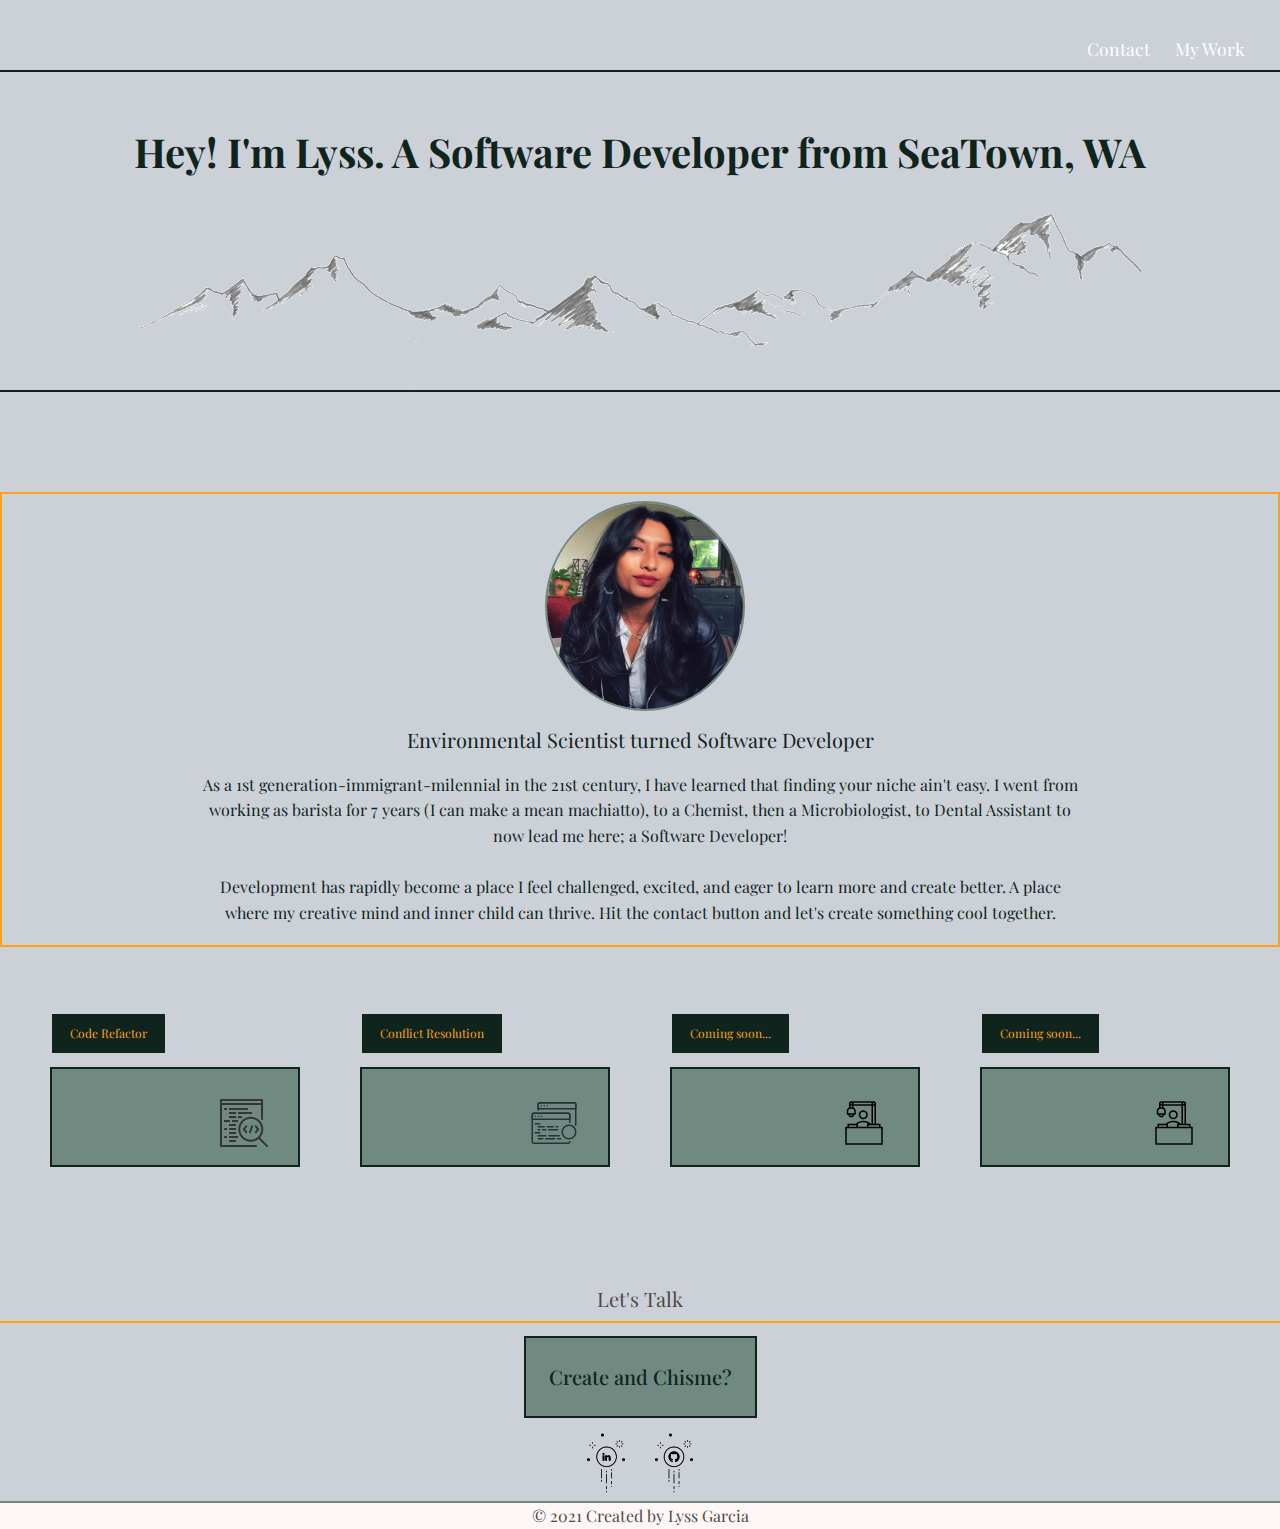
<file: index.html>
<!DOCTYPE html>
<html lang="en-US">

<head>
    <meta charset="UTF-8">
    <meta name="viewport" content="width=device-width, initial-scale=1.0">
    <link rel="stylesheet" href="assets\css\style.css" />
    <title>Lyss Garcia Portfolio</title>

</head>

<body>

    <header>

        <!--Navbar-->

        <nav class="nav">
            <ul>
                <li>
                    <a class="link-flash" href="#my-work">My Work</a>
                </li>
                <li>
                    <a href="#contact">Contact</a>
                </li>
            </ul>
        </nav>
    </header>

    <main>

        <!--Welcome-->

        <div class="welcome">
            <section class="card">
                <h1>
                    Hey! I'm Lyss. A Software Developer from SeaTown, WA
                </h1>
                <img class="mountains" src="assets/images/mountainoutline.png" alt="mountains">
            </section>
        </div>

        <!--Showcase-->
        <div class="about-me">
            <div class="about-me-header">
                <img src="./assets/images/self.jpg" class="selfie" alt="lyss" />

                <h2>Environmental Scientist turned Software Developer</h2>
            </div>
            <p class="about-me-text">As a 1st generation-immigrant-milennial in the 21st century, I have learned that finding your niche ain't easy. I went from working as barista for 7 years (I can make a mean machiatto), to a Chemist, then a Microbiologist, to Dental Assistant
                to now lead me here; a Software Developer!
                <br><br> Development has rapidly become a place I feel challenged, excited, and eager to learn more and create better. A place where my creative mind and inner child can thrive. Hit the contact button and let's create something cool together.
            </p>
        </div>
        </div>
        <section class="showcase" id="my-work">
            <div class="container grid">
                <div class="showcase-text">
                    Code Refactor
                </div>
                    <div class="icons">
                    <a href="https://github.com/lyssg2/Code-Refactor"><img src="assets/images/code.png"></a>
                    </div>
            </div>
            <div class="container grid">
                <div class="showcase-text">
                    Conflict Resolution
                </div>
                <div class="icons">
                    <a href="https://github.com/lyssg2/conflict-resolution"><img src="assets/images/conflict.png"></a></div>
            </div>
            <div class="container grid">
                <div class="showcase-text">Coming soon...</div>
                <div class="icons">
                    <img src="assets/images/work.png"></div>
            </div>
            <div class="container grid">
                <div class="showcase-text">Coming soon...</div>
                <div class="icons">
                    <img src="assets/images/work.png"></div>
            </div>

        </section>

        <section class="contact" id="contact">
            <h2>Let's Talk</h2>
            <div class="button-container">
                <a class="button" href="mailto:alyssa.g200@gmail.com">Create and Chisme?</a>
            </div>
            <div class="social-buttons">
                <a href="https://www.linkedin.com/in/lyss-garcia-6a480a155"><img src="assets/images/linkedin.png" alt="linkedin link"></a>
                <a href="https://github.com/lyssg2"><img src="assets/images/github.png" alt="github profile link"></a>
            </div>
        </section>

    </main>

    <footer>
        © 2021 Created by Lyss Garcia
    </footer>

</body>

</html>
</file>
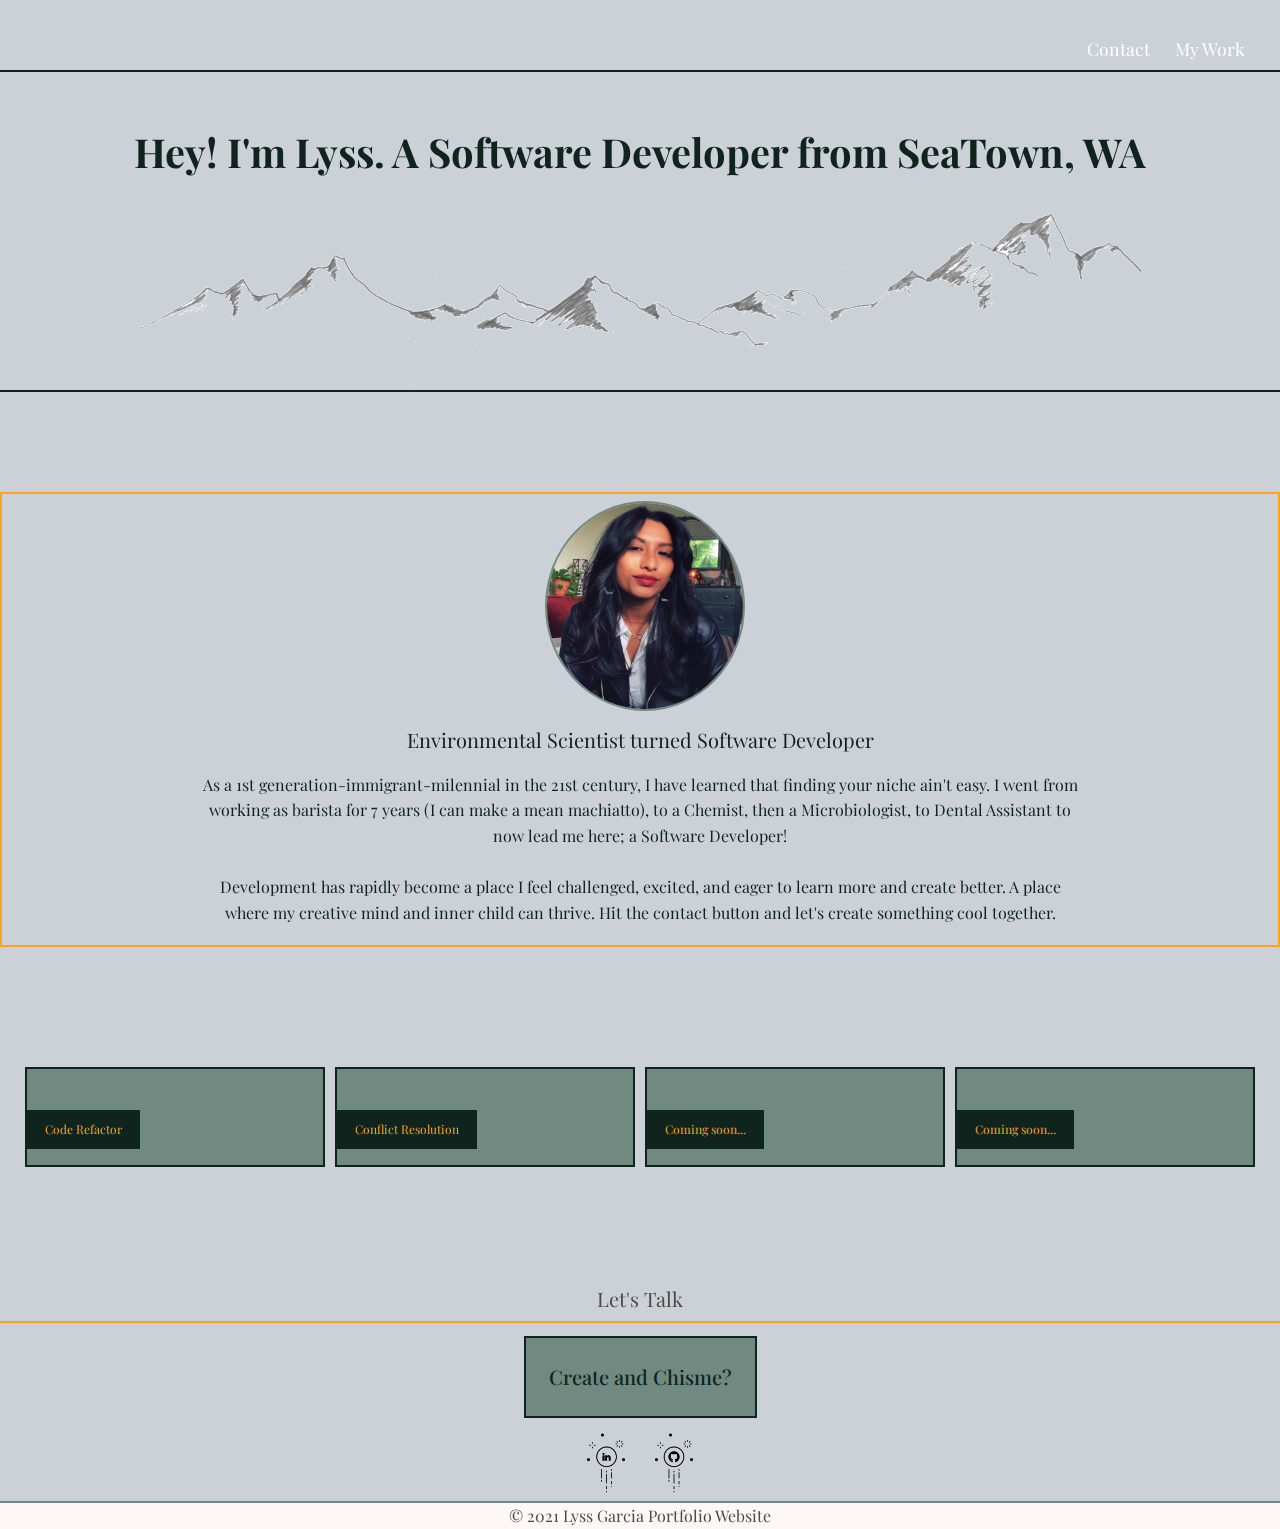
<file: MAIN/index.html>
<!DOCTYPE html>
<html lang="en-US">

<head>
    <meta charset="UTF-8">
    <meta name="viewport" content="width=device-width, initial-scale=1.0">
    <link rel="stylesheet" href="assets\css\style.css" />
    <title>Lyss Garcia Portfolio</title>

</head>

<body>

    <header>

        <!--Navbar-->

        <nav class="nav">
            <ul>
                <li>
                    <a class="link-flash" href="#my-work">My Work</a>
                </li>
                <li>
                    <a href="#contact">Contact</a>
                </li>
            </ul>
        </nav>
    </header>

    <main>

        <!--Welcome-->

        <div class="welcome">
            <section class="card">
                <h1>
                    Hey! I'm Lyss. A Software Developer from SeaTown, WA
                </h1>
                <img class="mountains" src="assets/images/mountainoutline.png" alt="mountains">
            </section>
        </div>

        <!--Showcase-->
        <div class="about-me">
            <div class="about-me-header">
                <img src="./assets/images/self.jpg" class="selfie" alt="lyss" />

                <h2>Environmental Scientist turned Software Developer</h2>
            </div>
            <p class="about-me-text">As a 1st generation-immigrant-milennial in the 21st century, I have learned that finding your niche ain't easy. I went from working as barista for 7 years (I can make a mean machiatto), to a Chemist, then a Microbiologist, to Dental Assistant
                to now lead me here; a Software Developer!
                <br><br> Development has rapidly become a place I feel challenged, excited, and eager to learn more and create better. A place where my creative mind and inner child can thrive. Hit the contact button and let's create something cool together.
            </p>
        </div>
        </div>
        <section class="showcase">
            <div class="container grid" id="my-work">
                <div class="showcase-text">
                    <a href="https://github.com/lyssg2/Code-Refactor">Code Refactor</a></div>
            </div>
            <div class="container grid">
                <div class="showcase-text"><a href="https://github.com/lyssg2/conflict-resolution">Conflict Resolution</a></div>
            </div>
            <div class="container grid">
                <div class="showcase-text">Coming soon...</div>
            </div>
            <div class="container grid">
                <div class="showcase-text">Coming soon...</div>
            </div>

        </section>

        <section class="contact" id="contact">
            <h2>Let's Talk</h2>
            <div class="button-container">
                <a class="button" href="mailto:alyssa.g200@gmail.com">Create and Chisme?</a>
            </div>
            <div class="social-buttons">
                <a href="https://www.linkedin.com/in/lyss-garcia-6a480a155"><img src="assets/images/linkedin.png" alt="linkedin link"></a>
                <a href="https://github.com/lyssg2"><img src="assets/images/github.png" alt="github profile link"></a>
            </div>
        </section>

    </main>

    <footer>
        © 2021 Lyss Garcia Portfolio Website
    </footer>

</body>

</html>
</file>
